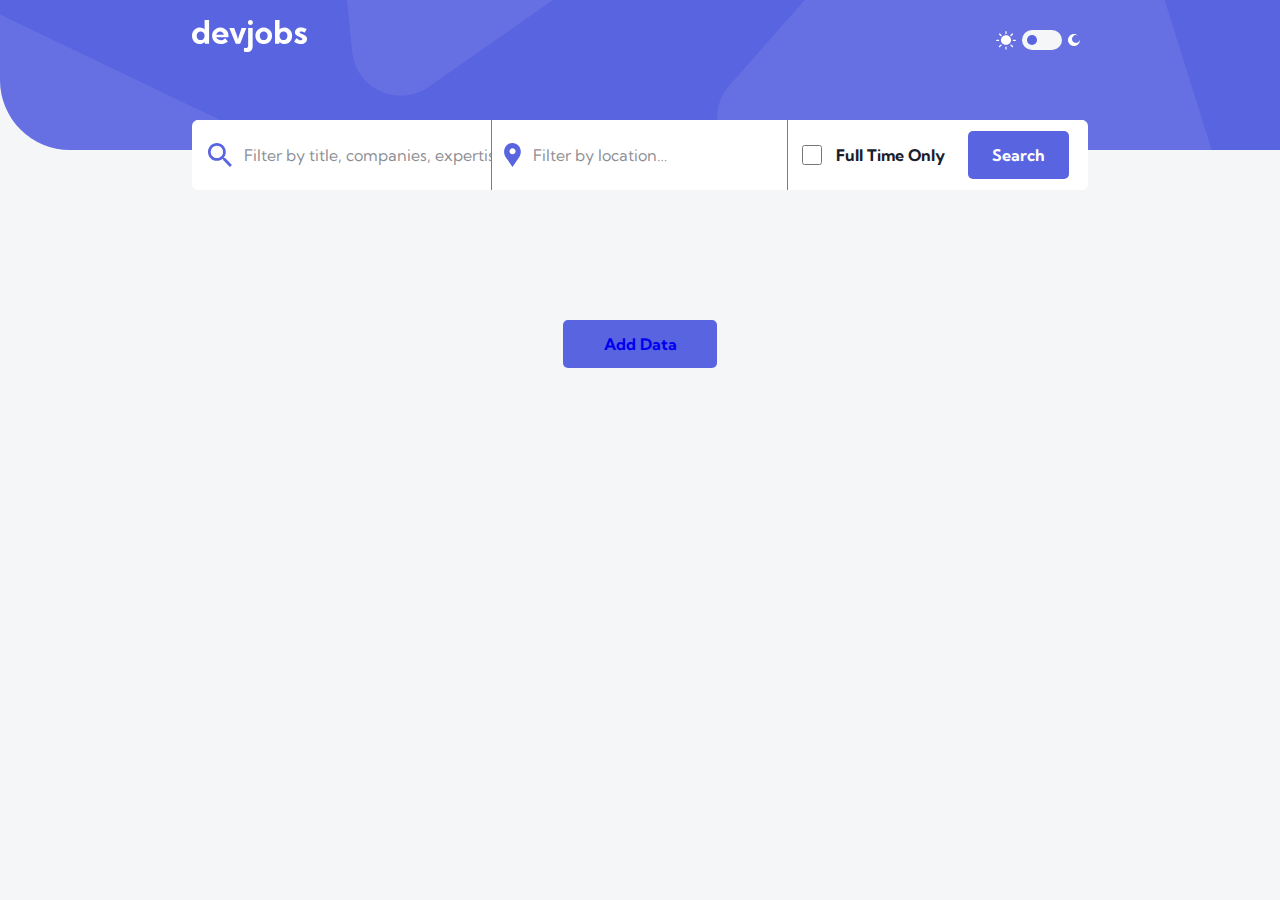
<file: index.html>
<!DOCTYPE html>
<html lang="en">

<head>
    <meta charset="UTF-8">
    <meta name="viewport" content="width=device-width, initial-scale=1.0">
    <title>DevJobs_Web_Api</title>
    <link rel="stylesheet" href="./css/reset.css">
    <link rel="stylesheet" href="./css/color.css">
    <link rel="stylesheet" href="./css/style.css">
    <link rel="preconnect" href="https://fonts.googleapis.com">
    <link rel="preconnect" href="https://fonts.gstatic.com">
    <link
        href="https://fonts.googleapis.com/css2?family=Archivo+Black&family=Cabin:wght@600&family=Courgette&family=Courier+Prime&family=Dancing+Script:wght@500&family=Indie+Flower&family=Kumbh+Sans&family=Lilita+One&family=Lobster&family=Outfit:wght@700&family=Raleway:wght@500&family=Roboto:ital,wght@0,400;0,700;1,300&family=Space+Mono&display=swap"
        rel="stylesheet">
</head>
<body>
    <header class="container">

        <div class="container__title">

            <div class="container__title-design">
                <div id="trio-one"><img src="./assets/icons/Triangle Copy 2.svg" alt="triangle1"></div>
                <div id="trio-two"><img src="./assets/icons/Triangle Copy-3.svg" alt="triangle2"></div>
                <div id="trio-three"><img src="./assets/icons/Triangle.svg" alt="triangle3"></div>
            </div>
            <div class="container__title-up">
                <div class="container__title-up-logo">
                    <img src="./assets/icons/devjobs.svg" alt="Logo">
                </div>

                <div class="container__title-up-mode">
                    <label for="chech"><img src="./assets/icons/Combined Shapesun.svg" alt="icon"></label>
                    <input type="checkbox" id="chech">
                    <label for="chech" class="mode-button"></label>
                    <label for="chech"><img src="./assets/icons/Combined Shape.svg" alt="icon"></label>
                </div>

            </div>

        </div>
        </div>
    </header>

    <article class="container__title-search">

        <div class="container__title-search-filter">
            <img src="./assets/icons/003-search 2.svg" alt="icon" id="hide-search2">
            <input type="text" name="text" id="search-input" placeholder="Filter by title, companies, expertise…">
            <img src="./assets/icons/filter-icon.svg" alt="icon" id="hide-filter">
            <img src="./assets/icons/search-blue.svg" alt="icon" id="hide-search1">
        </div>

        <div class="container__title-search-location">
            <img src="./assets/icons/location.svg" alt="icon">
            <input type="text" name="text" id="location-input" class="location-input" placeholder="Filter by location…">
        </div>

        <div class="container__title-search-checkbox">
            <div class="container__title-search-check">
                <input type="checkbox" id="checkbox" class="checkbox">
                <label for="checkbox"> <span>Full Time Only</span></label>
            </div>

            <div class="container__title-search-button">
                <button class="searchInClick">Search</button>
            </div>
        </div>
        
    </article>
    <div id="noresult-err"></div>

    <aside class="filter__responsive hide-aside">
        <div class="filter__responsive-location">
            <img src="./assets/icons/location.svg" alt="icon">
            <input type="text" name="text" id="location-in" placeholder="Filter by location…" class="location-input-2">
        </div>
        <div class="filter__responsive-fulltime">
            <input type="checkbox" id="time" class="checkbox-2">
            <label for="time"> <span>Full Time Only</span></label>
        </div>
        <div class="filter__responsive-btn">
            <button class="filterBtn">Search</button>
        </div>
    </aside>

    <main class="job__cards ">
        <!-- <div class="job__cards-card">
            <div class="job__cards-card-img">
                <img src="./assets/images/Group 1.svg" alt="photo-icon">
            </div>
            <div class="job__cards-card-info">
                <div class="job__cards-card-time">
                    <p>5h ago</p>
                    <div class="card-time-span"></div>
                    <p>Full Time</p>
                </div>
                <div class="job__cards-card-details">
                    <h3>Senior Software Engineer</h3>
                    <p>Scoot</p>
                    <span>United Kingdom</span>
                </div>
            </div>
        </div>

        <div class="job__cards-card">
            <div class="job__cards-card-img">
                <img src="./assets/images/Group 2.svg" alt="photo-icon">
            </div>
            <div class="job__cards-card-info">
                <div class="job__cards-card-time">
                    <p>20h ago</p>
                    <div class="card-time-span"></div>
                    <p>Part Time</p>
                </div>
                <div class="job__cards-card-details">
                    <h3>Haskell and PureScript Dev</h3>
                    <p>Haskell and PureScript Dev</p>
                    <span>United States</span>
                </div>
            </div>
        </div>

        <div class="job__cards-card">
            <div class="job__cards-card-img">
                <img src="./assets/images/Group 3.svg" alt="photo-icon">
            </div>
            <div class="job__cards-card-info">
                <div class="job__cards-card-time">
                    <p>1dg ago</p>
                    <div class="card-time-span"></div>
                    <p>Part Time</p>
                </div>
                <div class="job__cards-card-details">
                    <h3>Midlevel Back End Engineer</h3>
                    <p>Vector</p>
                    <span>Russia</span>
                </div>
            </div>
        </div>

        <div class="job__cards-card">
            <div class="job__cards-card-img">
                <img src="./assets/images/Group 4.svg" alt="photo-icon">
            </div>
            <div class="job__cards-card-info">
                <div class="job__cards-card-time">
                    <p>2dg ago</p>
                    <div class="card-time-span"></div>
                    <p>Full Time</p>
                </div>
                <div class="job__cards-card-details">
                    <h3>Senior Application Engineer</h3>
                    <p>Office Lite</p>
                    <span>Japan</span>
                </div>
            </div>
        </div>

        <div class="job__cards-card">
            <div class="job__cards-card-img">
                <img src="./assets/images/Group 5.svg" alt="photo-icon">
            </div>
            <div class="job__cards-card-info">
                <div class="job__cards-card-time">
                    <p>2dg ago</p>
                    <div class="card-time-span"></div>
                    <p>Part Time</p>
                </div>
                <div class="job__cards-card-details">
                    <h3>Remote DevOps Engineer</h3>
                    <p>Pod</p>
                    <span>Thailand</span>
                </div>
            </div>
        </div>

        <div class="job__cards-card">
            <div class="job__cards-card-img">
                <img src="./assets/images/Group 6.svg" alt="photo-icon">
            </div>
            <div class="job__cards-card-info">
                <div class="job__cards-card-time">
                    <p>4dg ago</p>
                    <div class="card-time-span"></div>
                    <p>Part Time</p>
                </div>
                <div class="job__cards-card-details">
                    <h3>Desktop Support Manager</h3>
                    <p>Creative</p>
                    <span>Germany</span>
                </div>
            </div>
        </div>

        <div class="job__cards-card">
            <div class="job__cards-card-img">
                <img src="./assets/images/Group 7.svg" alt="photo-icon">
            </div>
            <div class="job__cards-card-info">
                <div class="job__cards-card-time">
                    <p>1w ago</p>
                    <div class="card-time-span"></div>
                    <p>Full Time</p>
                </div>
                <div class="job__cards-card-details">
                    <h3>iOS Engineer</h3>
                    <p>Pomodoro</p>
                    <span>United States</span>
                </div>
            </div>
        </div>

        <div class="job__cards-card">
            <div class="job__cards-card-img">
                <img src="./assets/images/Group 8.svg" alt="photo-icon">
            </div>
            <div class="job__cards-card-info">
                <div class="job__cards-card-time">
                    <p>1w ago</p>
                    <div class="card-time-span"></div>
                    <p>Full Time</p>
                </div>
                <div class="job__cards-card-details">
                    <h3>Senior EJB Developer</h3>
                    <p>Maker</p>
                    <span>United Kingdom</span>
                </div>
            </div>
        </div>

        <div class="job__cards-card">
            <div class="job__cards-card-img">
                <img src="./assets/images/Group 9.svg" alt="photo-icon">
            </div>
            <div class="job__cards-card-info">
                <div class="job__cards-card-time">
                    <p>1w ago</p>
                    <div class="card-time-span"></div>
                    <p>Part Time</p>
                </div>
                <div class="job__cards-card-details">
                    <h3>Senior Frontend Developer</h3>
                    <p>Coffeeroasters</p>
                    <span>Singapore</span>
                </div>
            </div>
        </div>

        <div class="job__cards-card">
            <div class="job__cards-card-img">
                <img src="./assets/images/Group 10.svg" alt="photo-icon">
            </div>
            <div class="job__cards-card-info">
                <div class="job__cards-card-time">
                    <p>2w ago</p>
                    <div class="card-time-span"></div>
                    <p>Freelance</p>
                </div>
                <div class="job__cards-card-details">
                    <h3>App & Website Designer</h3>
                    <p>Mastercraft</p>
                    <span>United States</span>
                </div>
            </div>
        </div>

        <div class="job__cards-card">
            <div class="job__cards-card-img">
                <img src="./assets/images/Group 11.svg" alt="photo-icon">
            </div>
            <div class="job__cards-card-info">
                <div class="job__cards-card-time">
                    <p>1mo ago</p>
                    <div class="card-time-span"></div>
                    <p>Part Time</p>
                </div>
                <div class="job__cards-card-details">
                    <h3>Fullstack Developer</h3>
                    <p>Crowdfund</p>
                    <span>New Zealand</span>
                </div>
            </div>
        </div>

        <div class="job__cards-card">
            <div class="job__cards-card-img">
                <img src="./assets/images/Group 12.svg" alt="photo-icon">
            </div>
            <div class="job__cards-card-info">
                <div class="job__cards-card-time">
                    <p>4dg ago</p>
                    <div class="card-time-span"></div>
                    <p>Part Time</p>
                </div>
                <div class="job__cards-card-details">
                    <h3>Technical Lead Engineer</h3>
                    <p>Typemaster</p>
                    <span>United Kingdom</span>
                </div>
            </div>
        </div>-->

    </main>
    <div class="job__cards-btn">
        <button><a href="./add-job.html">Add Data</a></button>
    </div>
    <script src="./javascript/app.js"></script>
</body>

</html>
</file>
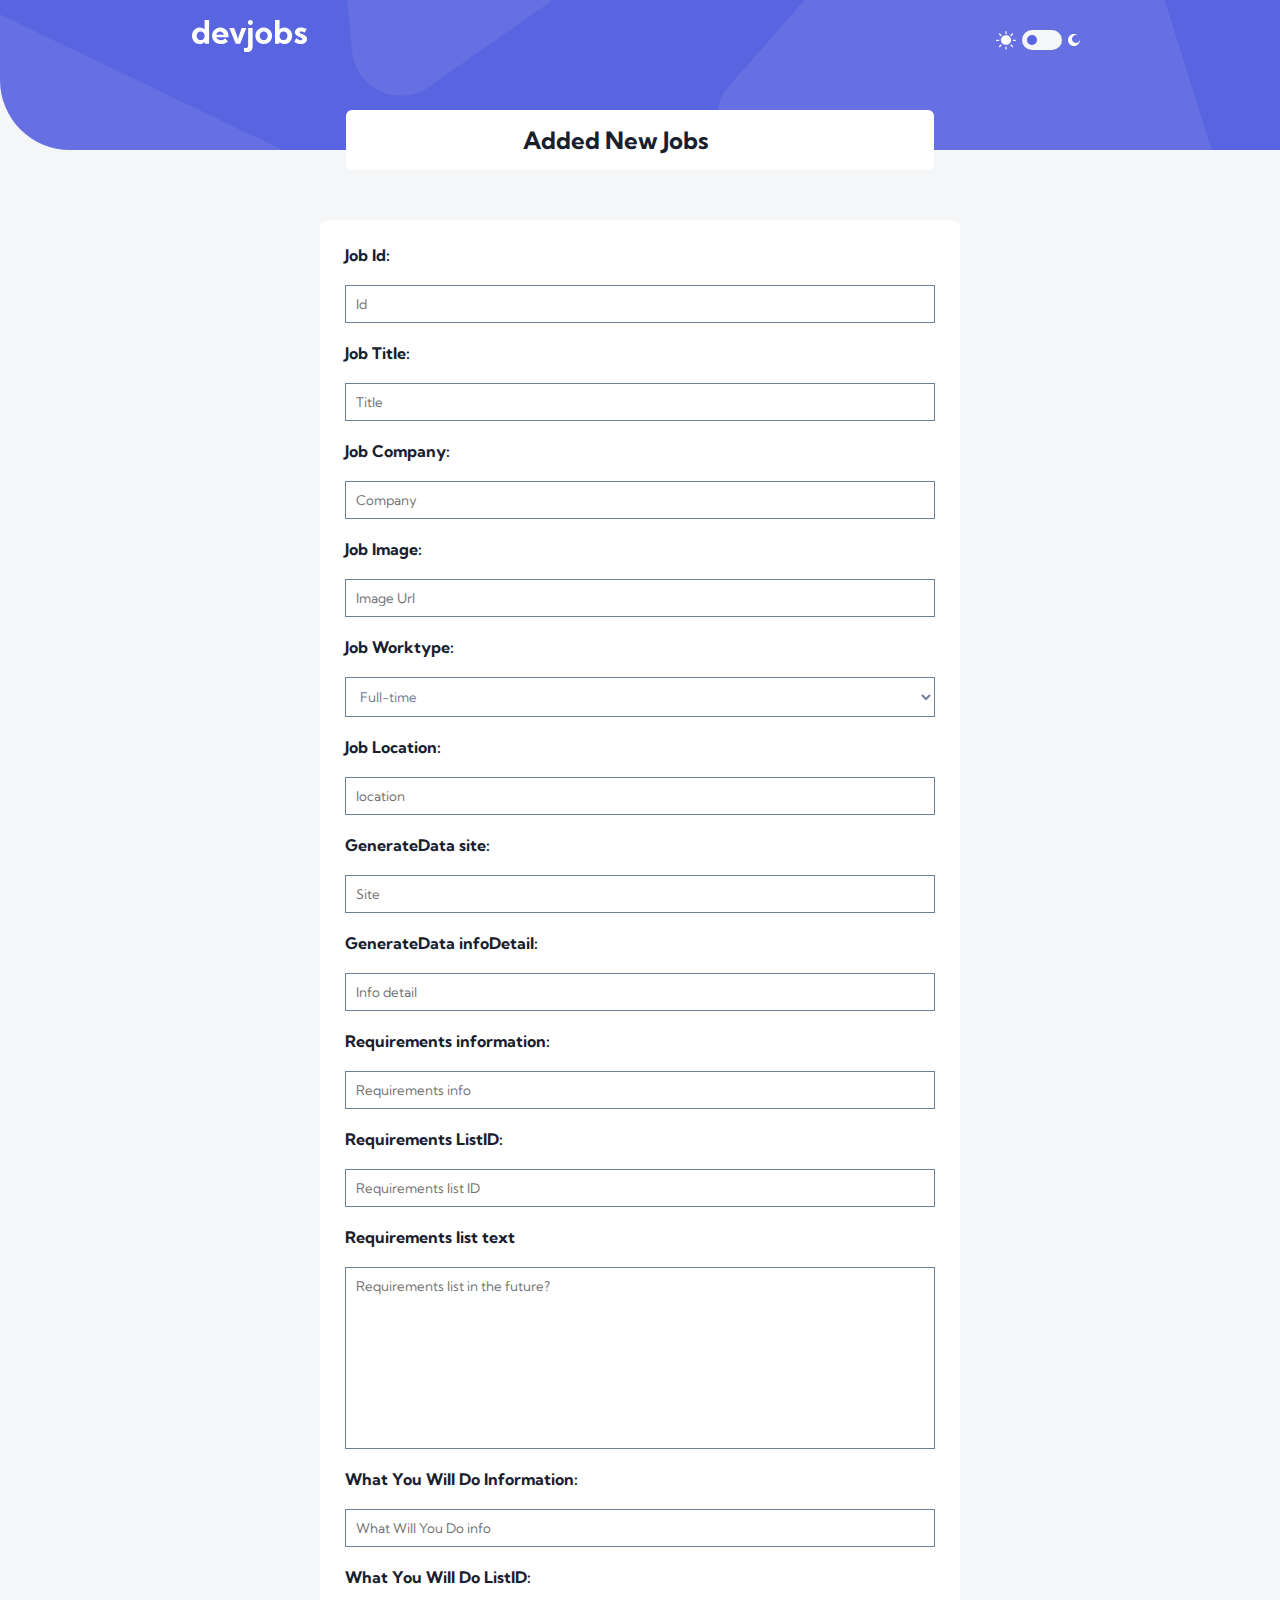
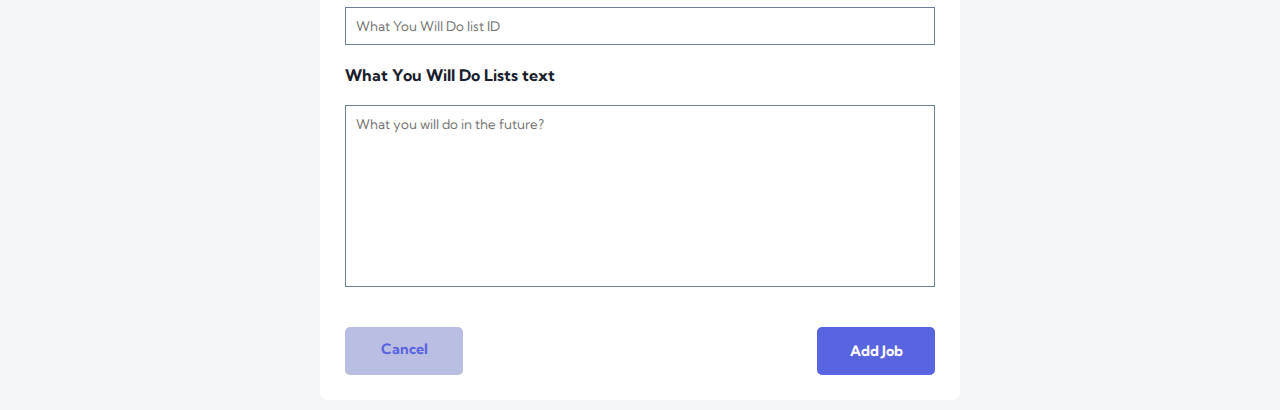
<file: add-job.html>
<!DOCTYPE html>
<html lang="en">

<head>
    <meta charset="UTF-8">
    <meta name="viewport" content="width=device-width, initial-scale=1.0">
    <title>DevJobs_Web_Api</title>
    <link rel="stylesheet" href="./css/reset.css">
    <link rel="stylesheet" href="./css/color.css">
    <link rel="stylesheet" href="./css/style.css">
    <link rel="preconnect" href="https://fonts.googleapis.com">
    <link rel="preconnect" href="https://fonts.gstatic.com">
    <link
        href="https://fonts.googleapis.com/css2?family=Archivo+Black&family=Cabin:wght@600&family=Courgette&family=Courier+Prime&family=Dancing+Script:wght@500&family=Indie+Flower&family=Kumbh+Sans&family=Lilita+One&family=Lobster&family=Outfit:wght@700&family=Raleway:wght@500&family=Roboto:ital,wght@0,400;0,700;1,300&family=Space+Mono&display=swap"
        rel="stylesheet">
</head>

<body>
    <main class="add__container">
        <div class="container__title">

            <div class="container__title-design">
                <div id="trio-one"><img src="./assets/icons/Triangle Copy 2.svg" alt="triangle1"></div>
                <div id="trio-two"><img src="./assets/icons/Triangle Copy-3.svg" alt="triangle2"></div>
                <div id="trio-three"><img src="./assets/icons/Triangle.svg" alt="triangle3"></div>
            </div>
            <div class="container__title-up">
                <div class="container__title-up-logo">
                    <img src="./assets/icons/devjobs.svg" alt="Logo">
                </div>

                <div class="container__title-up-mode">
                    <label for="chech"><img src="./assets/icons/Combined Shapesun.svg" alt="icon"></label>
                    <input type="checkbox" id="chech">
                    <label for="chech" class="mode-button"></label>
                    <label for="chech"><img src="./assets/icons/Combined Shape.svg" alt="icon"></label>
                </div>
            </div>
        </div>

        <article id="add-header" class="container__title-job-header">
            <h2>Added New Jobs</h2>
        </article>

        <form action="#" class="form__container" id="add-form">
            <label for="title-id">Job Id:</label>
            <input type="number" name="text" id="title-id" placeholder="Id" autocomplete="off">

            <label for="title-head">Job Title:</label>
            <input type="text" name="text" id="title-head" placeholder="Title" autocomplete="off">

            <label for="title-company">Job Company:</label>
            <input type="text" name="text" id="title-company" placeholder="Company" autocomplete="off">

            <label for="title-img">Job Image:</label>
            <input type="text" name="text" id="title-img" placeholder="Image Url" autocomplete="off">

            <label for="title-work">Job Worktype:</label>
            <select id="title-work">
                <option>Full-time</option>
                <option>Part-time</option>
            </select>

            <label for="title-location">Job Location:</label>
            <input type="text" name="text" id="title-location" placeholder="location" autocomplete="off">

            <label for="generate-site">GenerateData site:</label>
            <input type="text" name="text" id="generate-site" placeholder="Site" autocomplete="off">

            <label for="generate-info">GenerateData infoDetail:</label>
            <input type="text" name="text" id="generate-info" placeholder="Info detail" autocomplete="off">

            <label for="requirements-info">Requirements information:</label>
            <input type="text" name="text" id="requirements-info" placeholder="Requirements info" autocomplete="off">

            <label for="requirements-list-id">Requirements ListID:</label>
            <input type="text" name="text" id="requirements-list-id" placeholder="Requirements list ID"
                autocomplete="off">

            <span>Requirements list text</span>
            <textarea name="text" id="requirements-list-text" style="resize: none;" cols="5" rows="10"
                placeholder="Requirements list in the future?"></textarea>

            <label for="what-do-info">What You Will Do Information:</label>
            <input type="text" name="text" id="what-do-info" placeholder="What Will You Do info" autocomplete="off">

            <label for="what-do-list-id">What You Will Do ListID:</label>
            <input type="text" name="text" id="what-do-list-id" placeholder="What You Will Do list ID"
                autocomplete="off">

            <span>What You Will Do Lists text</span>
            <textarea name="what-do-list-text" id="what-do-list-text" style="resize: none;" cols="5" rows="10"
                placeholder="What you will do in the future?"></textarea>

            <div class="form__container-footer">
                <a href="./index.html" class="form-footer-btn">Cancel</a>
                <button class="form-footer-btn-add" type="submit">Add Job</button>
            </div>
        </form>
    </main>

    <script src="./javascript/app.js"></script>
</body>

</html>
</file>
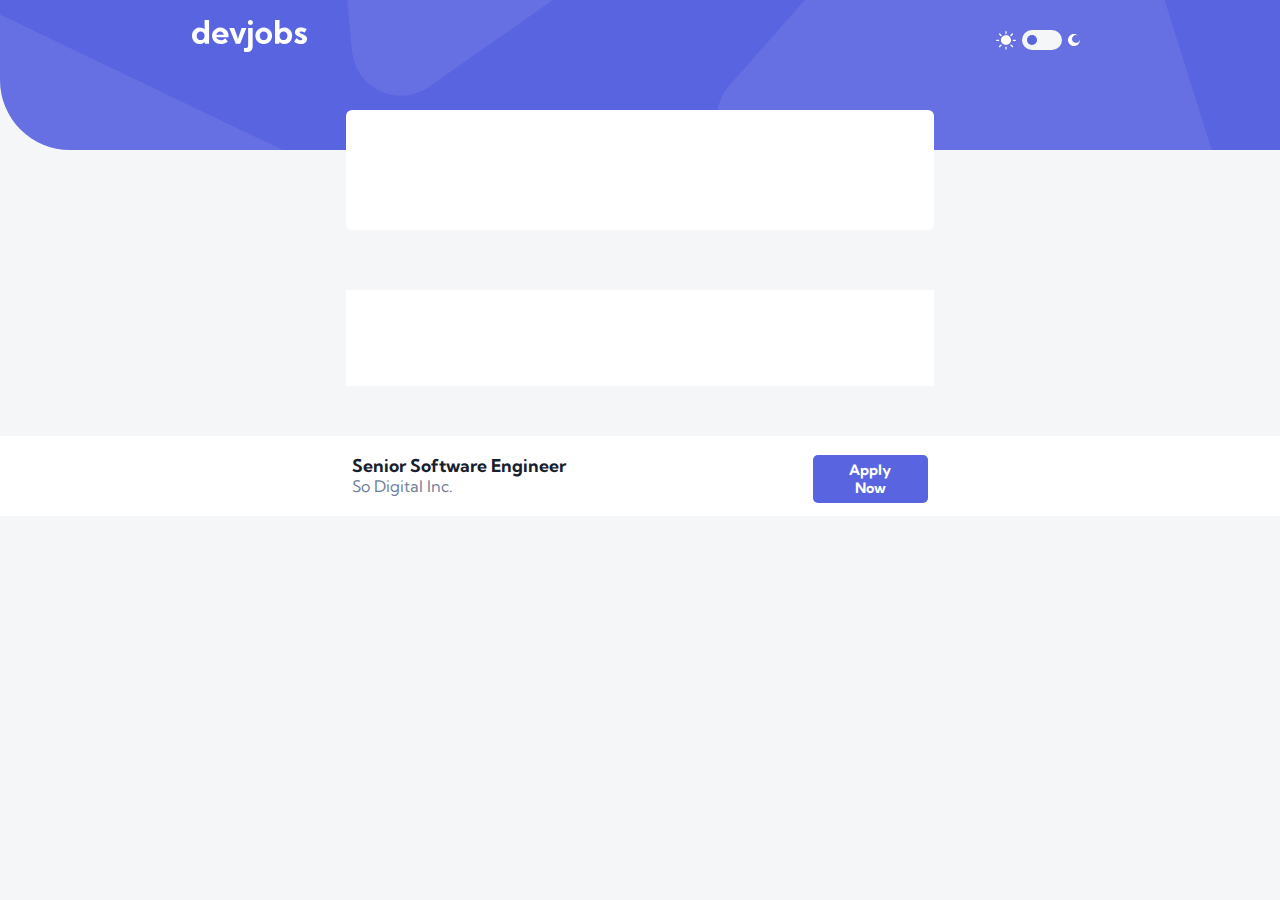
<file: details-page.html>
<!DOCTYPE html>
<html lang="en">

<head>
    <meta charset="UTF-8">
    <meta name="viewport" content="width=device-width, initial-scale=1.0">
    <title>DevJobs_Web_Api</title>
    <link rel="stylesheet" href="./css/reset.css">
    <link rel="stylesheet" href="./css/color.css">
    <link rel="stylesheet" href="./css/style.css">
    <link rel="preconnect" href="https://fonts.googleapis.com">
    <link rel="preconnect" href="https://fonts.gstatic.com">
    <link
        href="https://fonts.googleapis.com/css2?family=Archivo+Black&family=Cabin:wght@600&family=Courgette&family=Courier+Prime&family=Dancing+Script:wght@500&family=Indie+Flower&family=Kumbh+Sans&family=Lilita+One&family=Lobster&family=Outfit:wght@700&family=Raleway:wght@500&family=Roboto:ital,wght@0,400;0,700;1,300&family=Space+Mono&display=swap"
        rel="stylesheet">
</head>

<body>
    <header class="container">

        <div class="container__title">

            <div class="container__title-design">
                <div id="trio-one"><img src="./assets/icons/Triangle Copy 2.svg" alt="triangle1"></div>
                <div id="trio-two"><img src="./assets/icons/Triangle Copy-3.svg" alt="triangle2"></div>
                <div id="trio-three"><img src="./assets/icons/Triangle.svg" alt="triangle3"></div>
            </div>
            <div class="container__title-up">
                <div class="container__title-up-logo">
                    <img src="./assets/icons/devjobs.svg" alt="Logo">
                </div>

                <div class="container__title-up-mode">
                    <label for="chech"><img src="./assets/icons/Combined Shapesun.svg" alt="icon"></label>
                    <input type="checkbox" id="chech">
                    <label for="chech" class="mode-button"></label>
                    <label for="chech"><img src="./assets/icons/Combined Shape.svg" alt="icon"></label>
                </div>

            </div>
        </div>
    </header>
    <article class="container__title-job-header">
   
    </article>

    <main class="work__info">
        
    </main>
    <footer>
        <div class="footer__container">
            <div class="footer__container-job">
                <h4>Senior Software Engineer</h4>
                <p>So Digital Inc.</p>
            </div>
            <button>Apply Now</button>
        </div>
    </footer>

    <script src="./javascript/app.js"></script>
</body>
</html>
</file>
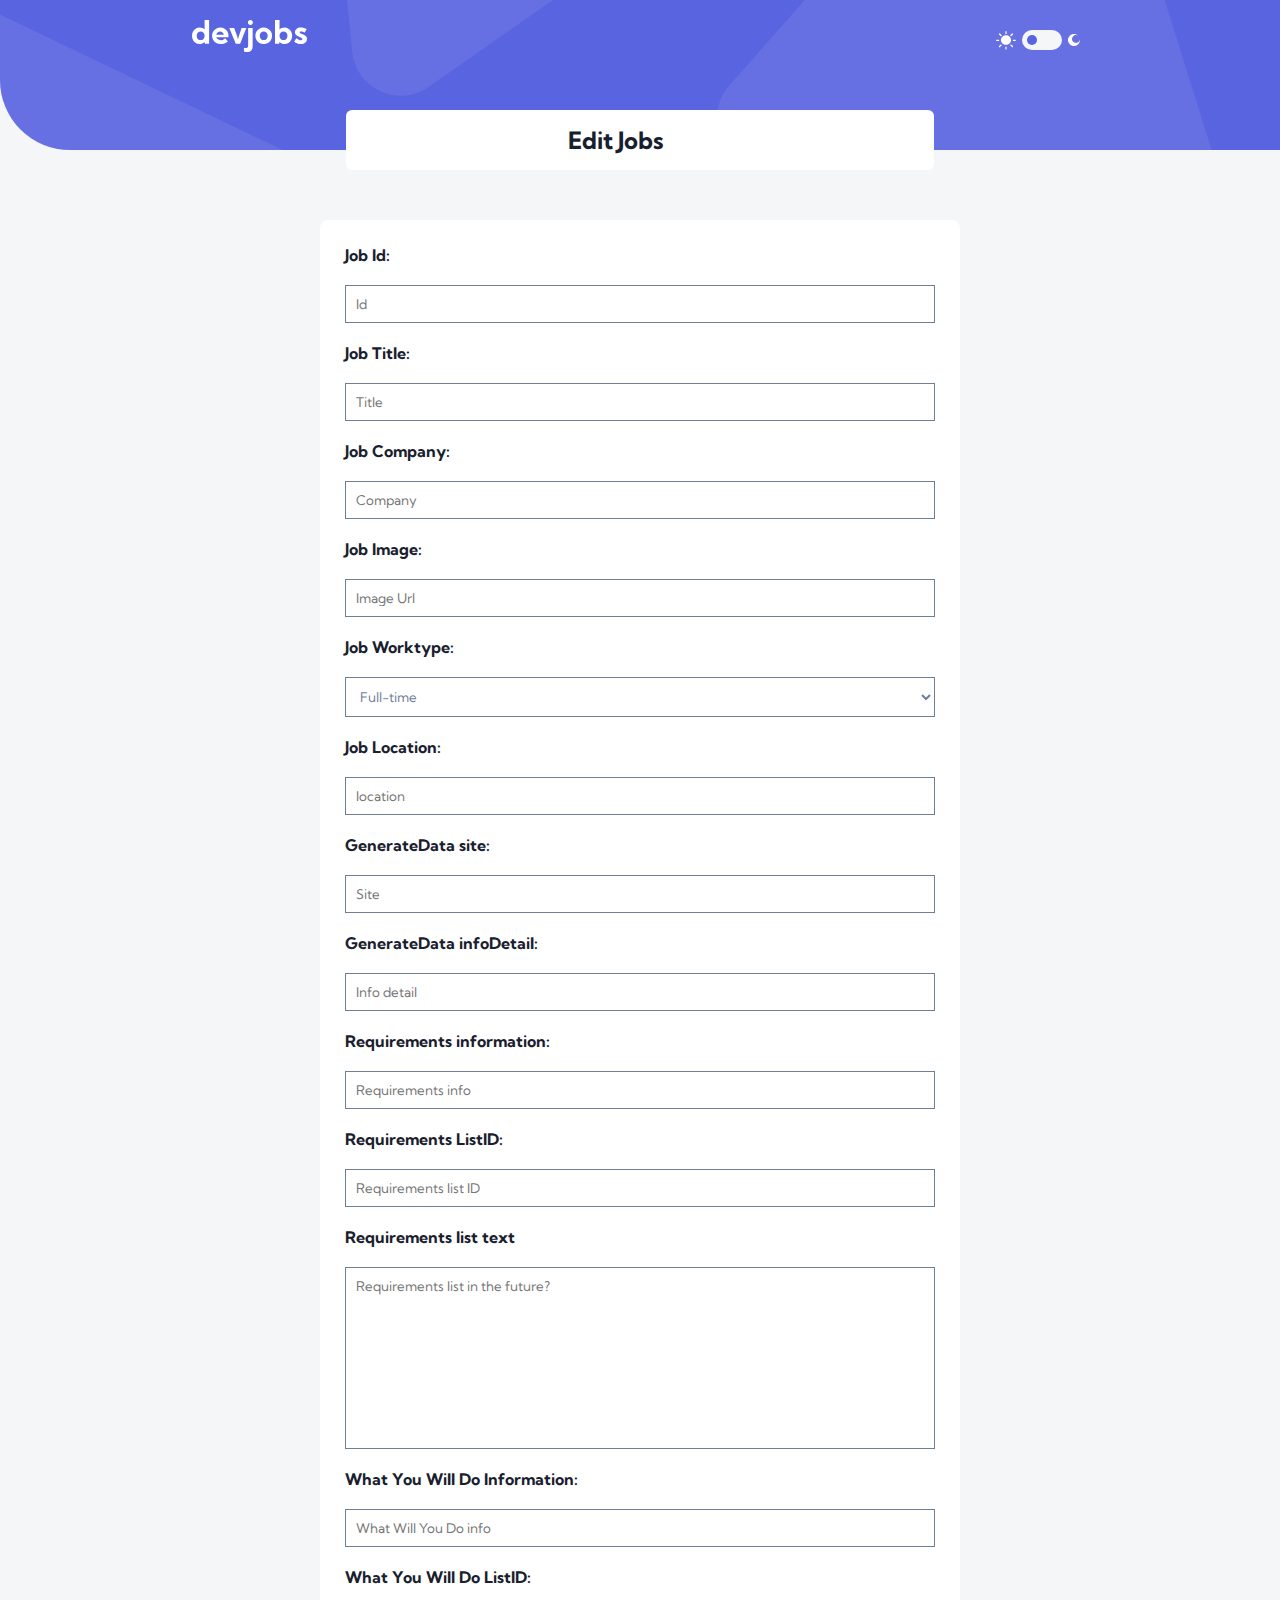
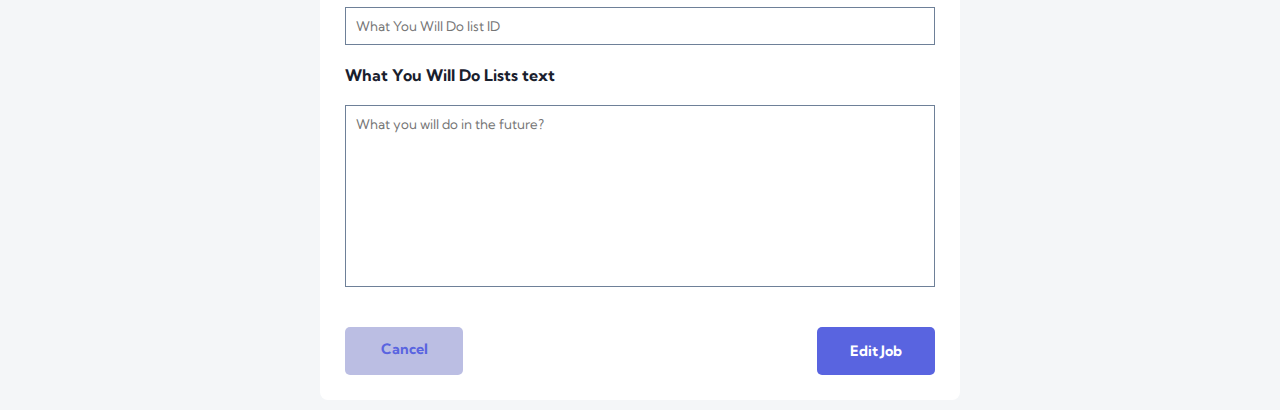
<file: edit-job.html>
<!DOCTYPE html>
<html lang="en">
<head>
    <meta charset="UTF-8">
    <meta name="viewport" content="width=device-width, initial-scale=1.0">
    <title>DevJobs_Web_Api</title>
    <link rel="stylesheet" href="./css/reset.css">
    <link rel="stylesheet" href="./css/color.css">
    <link rel="stylesheet" href="./css/style.css">
    <link rel="preconnect" href="https://fonts.googleapis.com">
    <link rel="preconnect" href="https://fonts.gstatic.com">
    <link
        href="https://fonts.googleapis.com/css2?family=Archivo+Black&family=Cabin:wght@600&family=Courgette&family=Courier+Prime&family=Dancing+Script:wght@500&family=Indie+Flower&family=Kumbh+Sans&family=Lilita+One&family=Lobster&family=Outfit:wght@700&family=Raleway:wght@500&family=Roboto:ital,wght@0,400;0,700;1,300&family=Space+Mono&display=swap"
        rel="stylesheet">
</head>
<body>
    <main class="add__container">
        <div class="container__title">

            <div class="container__title-design">
                <div id="trio-one"><img src="./assets/icons/Triangle Copy 2.svg" alt="triangle1"></div>
                <div id="trio-two"><img src="./assets/icons/Triangle Copy-3.svg" alt="triangle2"></div>
                <div id="trio-three"><img src="./assets/icons/Triangle.svg" alt="triangle3"></div>
            </div>
            <div class="container__title-up">
                <div class="container__title-up-logo">
                    <img src="./assets/icons/devjobs.svg" alt="Logo">
                </div>

                <div class="container__title-up-mode">
                    <label for="chech"><img src="./assets/icons/Combined Shapesun.svg" alt="icon"></label>
                    <input type="checkbox" id="chech">
                    <label for="chech" class="mode-button"></label>
                    <label for="chech"><img src="./assets/icons/Combined Shape.svg" alt="icon"></label>

                </div>
            </div>
        </div>

        <article id="add-header" class="container__title-job-header">
            <h2>Edit Jobs</h2>
        </article>

        <form action="#" class="form__container" id="edit-job-form">
            <label for="title-id">Job Id:</label>
            <input type="number" name="text" id="title-id" placeholder="Id" autocomplete="off">

            <label for="title-head">Job Title:</label>
            <input type="text" name="text" id="title-head" placeholder="Title" autocomplete="off">

            <label for="title-company">Job Company:</label>
            <input type="text" name="text" id="title-company" placeholder="Company" autocomplete="off">

            <label for="title-img">Job Image:</label>
            <input type="text" name="text" id="title-img" placeholder="Image Url" autocomplete="off">

            <label for="title-work">Job Worktype:</label>
            <select  id="title-work">
                <option >Full-time</option>
                <option >Part-time</option>
            </select>

            <label for="title-location">Job Location:</label>
            <input type="text" name="text" id="title-location" placeholder="location" autocomplete="off">

            <label for="generate-site">GenerateData site:</label>
            <input type="text" name="text" id="generate-site" placeholder="Site" autocomplete="off">

            <label for="generate-info">GenerateData infoDetail:</label>
            <input type="text" name="text" id="generate-info" placeholder="Info detail" autocomplete="off">

            <label for="requirements-info">Requirements information:</label>
            <input type="text" name="text" id="requirements-info" placeholder="Requirements info" autocomplete="off">

            <label for="requirements-list-id">Requirements ListID:</label>
            <input type="text" name="text" id="requirements-list-id" placeholder="Requirements list ID"
                autocomplete="off">

            <span>Requirements list text</span>
            <textarea name="text" id="requirements-list-text" style="resize: none;" cols="5" rows="10"
                placeholder="Requirements list in the future?"></textarea>

            <label for="what-do-info">What You Will Do Information:</label>
            <input type="text" name="text" id="what-do-info" placeholder="What Will You Do info" autocomplete="off">

            <label for="what-do-list-id">What You Will Do ListID:</label>
            <input type="text" name="text" id="what-do-list-id" placeholder="What You Will Do list ID"
                autocomplete="off">

            <span>What You Will Do Lists text</span>
            <textarea name="what-do-list-text" id="what-do-list-text" style="resize: none;" cols="5" rows="10"
                placeholder="What you will do in the future?"></textarea>

            <div class="form__container-footer">
                <a href="./index.html" class="form-footer-btn">Cancel</a>
                <button class="form-footer-btn-add" type="submit">Edit Job</button>
            </div>
        </form>
    </main>

    <script src="./javascript/app.js"></script>
</body>
</html>
</file>
<file: css/color.css>
:root {
    --bg-title: #5964E0;
    --white-color: #FFF;
    --bg-btn: #5762e0;
    --bg-btn-hover: #939BF4;
    --text-color-main: #19202D;
    --text-color-grey: #6E8098;
    --color-blue: #5964E0;
    --bg-white: #F4F6F8;
    --color: #bbbee3;
    --color-hvr: #a9aee9;
    --bg-toggle: #F4F6F8;
    --red-err: #8b0000;
}
</file>
<file: css/style.css>
body {
    background-color: var(--bg-white);
}

.container {
    display: flex;
}

.hide-aside {
    display: none;
}

.body-back {
    background-color: var(--bg-white);
    opacity: 0.5;
}

/*---------------------------------Toggle button------------------------------*/
.container__title-up-mode {
    width: 100px;
    height: 40px;
    z-index: 2;
    display: flex;
    justify-content: center;
    align-items: center;
    gap: 6px;
    cursor: pointer;
}

.container__title-up-mode>label:nth-of-type(1) {
    position: relative;
    top: 2px;
}

.mode-button {
    width: 40px;
    height: 20px;
    border-radius: 100px;
    cursor: pointer;
    position: relative;
    background-color: var(--bg-toggle);
    transition: 0.2s;
}

.mode-button::before {
    content: '';
    position: absolute;
    width: 10px;
    height: 10px;
    border-radius: 50%;
    background-color: var(--color-blue);
    margin: 5px;
    transition: 0.2s;
}

input:checked+.mode-button {
    background-color: var(--bg-toggle);
}

input:checked+.mode-button::before {
    transform: translateX(20px);
}

.container__title-up-mode>input {
    display: none;
}

/*------------------------Header Design----------------------------*/

.container__title {
    z-index: 1;
    width: 100%;
    height: 150px;
    background-color: var(--bg-title);
    display: flex;
    flex-direction: column;
    border-bottom-left-radius: 70px 70px;

    position: relative;
    z-index: 1;
    overflow-x: hidden;
    overflow-y: hidden;
}

#trio-one>img,
#trio-two>img,
#trio-three>img {
    width: 100%;
    height: 100%;
}

#trio-one,
#trio-two,
#trio-three {
    width: 510px;
    height: 450px;
    position: absolute;
    z-index: -1;
}

#trio-one {
    top: -130px;
}

#trio-two {
    left: 24%;
    top: -185px;
}

#trio-three {
    left: 56%;
    top: -140px;
}

.container__title-up {
    width: 70%;
    margin: 20px auto;
    display: flex;
    justify-content: space-between;
}

#noresult-err {
    font-size: 1.1rem;
    font-weight: 600;
    color: var(--red-err);
    position: relative;
    left: 16%;
    bottom: 20px;
}

.error-red {
    border: 1.5px solid var(--red-err);
}

.container__title-search {
    width: 70%;
    z-index: 2;
    margin: 0 auto;
    display: flex;
    justify-content: center;
    align-items: center;
    position: relative;
    top: -30px;
    background-color: var(--white-color);
    border-radius: 6px;
}

.container__title-search-filter #hide-search1,
.container__title-search-filter #hide-filter {
    display: none;
}

.container__title-search-filter,
.container__title-search-location,
.container__title-search-checkbox {
    width: 33%;
    height: 70px;
    background-color: var(--white-color);
    border-right: 1px solid var(--text-color-grey);
    display: flex;
    align-items: center;
    cursor: pointer;
}

.container__title-search-checkbox {
    display: flex;
    align-items: center;
    border: none;
}

.container__title-search-filter>img,
.container__title-search-location>img {
    margin: 0 12px;
}

.container__title-search-filter>input,
.container__title-search-location>input {
    width: 100%;
    height: 30px;
    font-size: 1rem;
    opacity: 0.5;
    color: var(--text-color-main);
}

.container__title-search-filter>input::placeholder,
.container__title-search-location>input::placeholder {
    color: var(--text-color-main);
}

.container__title-search-check {
    display: flex;
    align-items: center;
}

.container__title-search-check>input {
    margin: 0 14px;
    width: 20px;
    height: 20px;
    font-size: 1rem;
    font-weight: 700;
}

.container__title-search-check>input:hover {
    cursor: pointer;
}

.container__title-search-check>label>span {
    font-size: 1rem;
    font-weight: 700;
    color: var(--text-color-main);
}

.container__title-search-button {
    width: 35%;
}

.container__title-search-button>button {
    width: 98%;
    height: 48px;
    margin-left: 22%;
    font-size: 1rem;
    font-weight: 700;
    background-color: var(--color-blue);
    color: var(--white-color);
    border-radius: 5px;
}

.container__title-search-button>button:hover,
.job__cards-btn>button:hover,
.work__info-up-btn>button:hover,
.footer__container>button:hover,
.filter__responsive-btn>button:hover,
.form-footer-btn-add:hover {
    background-color: var(--bg-btn-hover);
}

/*--------------------------------------Card Info------------------------------------*/

.job__cards {
    width: 72%;
    margin: 50px auto;
    display: flex;
    flex-wrap: wrap;
    gap: 2rem;
    padding-left: 2%;
}

.job__cards-card {
    width: 30%;
    height: 220px;
    background-color: var(--white-color);
    border-radius: 6px;
    padding-left: 2rem;
    margin-bottom: 2.4rem;
}

.job__cards-card-img>img {
    position: relative;
    bottom: 24px;
}

.job__cards-card-time {
    display: flex;
    justify-content: flex-start;
    gap: 7px;
}

.job__cards-card-time>p,
.job__cards-card-details>p {
    font-size: 1rem;
    color: var(--text-color-grey);
}

.card-time-span {
    width: 4px;
    height: 4px;
    background-color: var(--text-color-grey);
    border-radius: 50%;
    position: relative;
    top: 10px;
}

.job__cards-card-details>h3 {
    color: var(--text-color-main);
    font-size: 1.2rem;
    margin: 0.8rem 0;
    font-weight: 700;
}

.job__cards-details-foot {
    width: 90%;
    display: flex;
    justify-content: space-between;
}

.job__cards-details-foot>a {
    color: var(--text-color-main);
    font-size: 0.9rem;
    font-weight: 700;
    display: block;
    margin-top: 1.5rem;
    color: var(--color-blue);
}

.job__cards-btn {
    width: 80%;
    margin: 30px auto;
}

.job__cards-btn>button {
    width: 15%;
    height: 48px;
    display: block;
    margin: 0 auto;
    font-size: 1rem;
    font-weight: 700;
    background-color: var(--color-blue);
    color: var(--white-color);
    border-radius: 5px;
}

/*--------------------------------------Details page------------------------------------*/

.container__title-job-header {
    width: 46%;
    margin: 0 auto;
    height: 120px;
    display: flex;
    justify-content: space-between;
    align-items: center;
    background-color: var(--white-color);
    position: relative;
    z-index: 1;
    top: -40px;
    border-radius: 6px;
    padding-right: 3rem;
}

.container__title-job-display {
    display: flex;
    justify-content: center;
    align-items: center;
    gap: 2rem;
}

.container__title-job-header-img>img {
    width: 120px;
    height: 120px;
    position: relative;
    top: 2px;
}

.container__title-job-header-name>h3 {
    font-size: 1.5rem;
    font-weight: 700;
    color: var(--text-color-main);
}

.container__title-job-header-name>a {
    font-size: 1rem;
    color: var(--text-color-grey);
}

.container__title-job-header-btn>button {
    width: 100%;
    height: 48px;
    font-size: 1rem;
    font-weight: 700;
    background-color: var(--color);
    color: var(--color-blue);
    border-radius: 5px;
    padding: 0 15px;
}

.container__title-job-header-btn>button:hover,
.form-footer-btn:hover {
    background-color: var(--color-hvr);
}

.work__info {
    width: 46%;
    margin: 20px auto 50px auto;
    background-color: var(--white-color);
    padding: 3rem;
}

.work__info-up {
    display: flex;
    justify-content: space-between;
    align-items: center;
    margin-bottom: 2rem;
}

.work__info-up-time {
    display: flex;
    gap: 8px;
}

.work__info-up-time>p {
    font-size: 1rem;
    color: var(--text-color-grey);
    margin-bottom: 10px;
}

.info-time-span {
    width: 4px;
    height: 4px;
    background-color: var(--text-color-grey);
    border-radius: 50%;
    position: relative;
    top: 10px;
}

.work__info-up-title>h3 {
    font-size: 1.4rem;
    margin: 0.8rem 0;
    color: var(--text-color-main);
}

.work__info-up-title>span {
    font-size: 0.8;
    color: var(--color-blue);
    font-weight: 700;
}

.work__info-up-btn>button {
    width: 100%;
    height: 48px;
    font-size: 1rem;
    font-weight: 700;
    background-color: var(--color-blue);
    color: var(--white-color);
    border-radius: 5px;
    padding: 0 24px;
}

.work__info-down {
    color: var(--text-color-grey);
    line-height: 26px;
}

.work__info-down>p {
    font-size: 1rem;
    margin-bottom: 1.1rem;
}

.work__info-down>h3 {
    font-size: 1.1rem;
    color: var(--text-color-main);
    padding: 1rem 0;
}

.work__info-down>ul>li,
.work__info-down>ol>li {
    font-size: 1rem;
    margin: 10px 5%;
}

footer {
    width: 100%;
    height: 80px;
    background-color: var(--white-color);
    padding: 1.2rem 0;
}

.footer__container {
    width: 45%;
    margin: 0 auto;
    display: flex;
    justify-content: space-between;
}

.footer__container-job>h4 {
    font-size: 1.1rem;
    font-weight: 700;
    color: var(--text-color-main);
}

.footer__container-job>p {
    font-size: 1rem;
    color: var(--text-color-grey);
}

.footer__container>button,
.form-footer-btn-add {
    width: 20%;
    height: 48px;
    font-size: 0.9rem;
    font-weight: 700;
    background-color: var(--color-blue);
    color: var(--white-color);
    border-radius: 5px;
    padding: 0 27px;
    cursor: pointer;
}

/*------------------------------------Add Jobs-----------------------------------*/
#add-header {
    height: 60px;
}

#add-header>h2 {
    font-size: 1.5rem;
    margin: 0 auto;
    font-weight: 700;
    color: var(--text-color-main);
}

form {
    width: 50%;
    margin: 10px auto;
    display: flex;
    flex-direction: column;
    justify-content: center;
    gap: 20px;
    background-color: var(--white-color);
    padding: 25px;
    border-radius: 8px;
}

form label,
form span {
    font-size: 1rem;
    font-weight: 700;
    color: var(--text-color-main);
}

textarea {
    background: none;
}

form input,
form select,
form textarea {
    width: 100%;
    padding: 10px;
    color: var(--text-color-main);
    border: 1px solid var(--text-color-grey);
}

form select {
    color: var(--text-color-grey);
}

.form__container-footer {
    display: flex;
    justify-content: space-between;
    align-items: center;
    margin-top: 20px;
}

.form-footer-btn {
    width: 20%;
    height: 48px;
    background-color: var(--color);
    color: var(--color-blue);
    border-radius: 5px;
    cursor: pointer;
}

.form__container-footer>a {
    font-size: 0.9rem;
    font-weight: 700;
    padding: 13px 0;
    text-align: center;
}


/*------------------------------------Media Query Tablet.M Home-page-------------------------------*/
@media screen and (max-width:768px) {
    .container__title-up {
        width: 90%;
        padding-top: 20px;
        margin: 15px auto;
    }

    .container__title-search {
        width: 90%;
    }

    .container__title-search-filter,
    .container__title-search-location {
        width: 30%;
    }

    #trio-three {
        display: none;
    }

    #trio-two {
        left: 40%;
    }

    .container__title-search-check>label>span {
        font-size: 0.9rem;
    }

    .job__cards {
        width: 90%;
        margin: 40px auto 50px auto;
        padding-left: 0;
        gap: 0;
    }

    .job__cards-card {
        width: 46%;
        margin: 25px auto;
    }

    .container__title-search-filter>img {
        margin-left: 0;
    }

    .job__cards-btn {
        width: 100%;
        margin-top: 15px;
    }

}

/*------------------------------------Media Query Tablet.M Detail-page-------------------------------*/
@media screen and (max-width:768px) {
    .container__title-job-header {
        width: 90%;
    }

    #trio-one {
        left: -9%;
    }

    .work__info {
        width: 90%;
        margin: 20px auto 30px auto;
    }

    .footer__container {
        width: 85%;
    }

    .footer__container>button {
        width: 23%;
    }


    .form__container-footer a {
        width: 30%;
        padding: 13px 0;
        text-align: center;
    }

    .form-footer-btn-add {
        width: 40%;
    }
}

/*------------------------------------Media Query Mobile.M Home-page-------------------------------*/
@media screen and (max-width:376px) {
    .container__title {
        height: 130px;
        border-bottom-left-radius: 0;
    }

    .container__title-up {
        margin: 10px auto;
    }

    .container__title-design {
        width: 100%;
    }

    #trio-one {
        top: -140px;
        left: -18%;
    }

    #trio-two {
        left: 67%;
        top: -184px;
    }

    .container__title-search {
        top: -32px;
    }

    .container__title-search-location,
    .container__title-search-checkbox,
    .container__title-search-button {
        display: none;
    }

    .container__title-search-filter {
        border-right: none;
        width: 90%;
        display: flex;
        justify-content: space-between;
    }

    .container__title-search-filter>input {
        width: 28%;
    }

    .container__title-search-filter #hide-search1,
    .container__title-search-filter #hide-filter {
        display: block;
    }

    .container__title-search-filter #hide-filter {
        margin-left: 34%;
    }

    .container__title-search-filter #hide-search2 {
        display: none;
    }

    .job__cards {
        width: 100%;
        margin: 0 auto;
    }

    .job__cards-card {
        width: 90%;
    }

    .job__cards-btn>button {
        width: 40%;
    }


    /*-------Aside Design---------*/
    .hide-aside {
        display: none;
    }

    .filter__responsive {
        width: 80%;
        padding: 1.5rem 0;
        background-color: var(--white-color);
        flex-direction: column;
        margin: 0 auto;
        position: absolute;
        left: 10%;
        z-index: 1;
    }

    .filter__responsive-location {
        width: 100%;
        padding: 0 1.5rem 1.1rem 1.5rem;
        display: flex;
        gap: 1rem;
        align-items: center;
        border-bottom: 1px solid var(--text-color-grey);
    }

    .filter__responsive-fulltime {
        width: 100%;
        padding: 1.5rem;
        font-weight: 700;
        color: var(--text-color-main);
        display: flex;
        gap: 1rem;
        align-items: center;
    }

    .filter__responsive-fulltime>input {
        width: 20px;
        height: 20px;
    }

    .filter__responsive-btn>button {
        width: 80%;
        margin: 0 10%;
        height: 44px;
        font-size: 1rem;
        font-weight: 700;
        background-color: var(--color-blue);
        color: var(--white-color);
        border-radius: 5px;
    }

}

/*------------------------------------Media Query Mobile.M Details-page-------------------------------*/
@media screen and (max-width:376px) {
    .container__title-job-header {
        flex-direction: column;
        height: 200px;
        padding: 0 0 28px 0;
    }

    .container__title-job-header-img>img {
        width: 50px;
        height: 50px;
        border-radius: 15px;
        top: -22px;
    }

    .container__title-job-display {
        flex-direction: column;
    }

    .container__title-job-header-name {
        margin-top: -30px;
        text-align: center;
    }

    .container__title-job-header-name>a {
        padding: 10px 0;
        display: block;
    }

    .work__info {
        padding: 1.5rem;
        margin-top: 10px;
    }

    .work__info-up {
        flex-direction: column;
    }

    .work__info-up-btn {
        width: 100%;
        margin-top: 27px;
    }

    .work__info-up-btn>button {
        width: 100%;
    }

    .work__info-up-time {
        gap: 6px;
    }

    .work__info-up-details {
        margin-right: 40px;
    }

    .work__info-up-time>p {
        margin-bottom: 0;
    }

    .work__info-up-title>h3 {
        margin: 0.4rem 0;
        font-size: 20px;
    }

    .footer__container-job {
        display: none;
    }

    .footer__container>button {
        width: 100%;
    }


    #add-header {
        width: 70%;
        padding: 13px 0;
    }

    .form__container-footer {
        flex-direction: column;
        gap: 10px;
    }

    .form__container-footer a {
        width: 90%;
        padding: 13px 0;
        text-align: center;
    }

    .form-footer-btn-add {
        width: 90%;
    }

    .form__container {
        width: 80%;
    }
}
</file>
